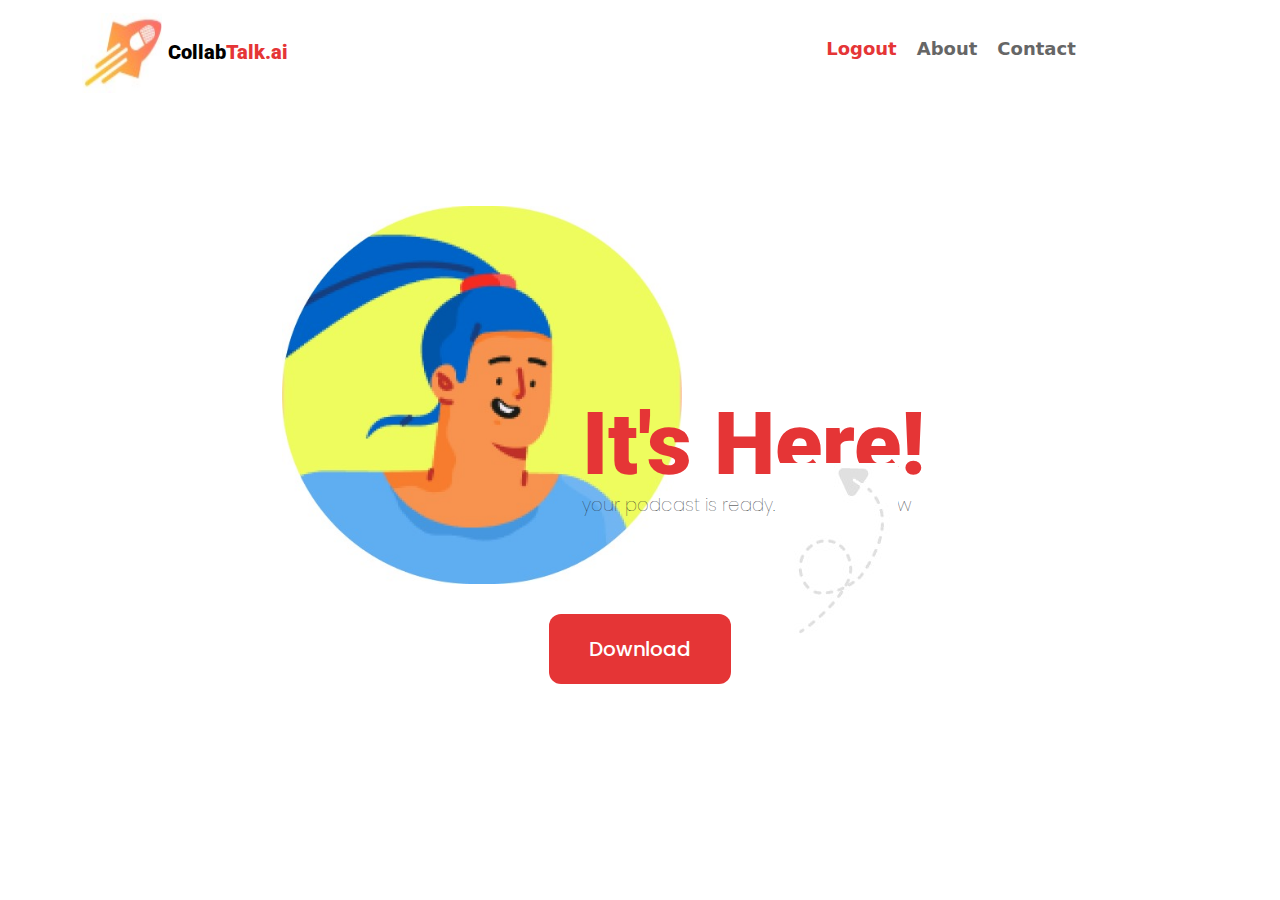
<file: logout.html>
<!DOCTYPE html>
<html lang="en">
<head>
    <meta charset="UTF-8">
    <meta http-equiv="X-UA-Compatible" content="IE=edge">
    <meta name="viewport" content="width=device-width, initial-scale=1.0">
    <title>Logout</title>
     <!-- CSS LINK -->
     <link rel="stylesheet" href="style.css">
     <link rel="stylesheet" href="https://cdn.jsdelivr.net/npm/bootstrap@5.2.3/dist/css/bootstrap.min.css">
</head>
<body>
    <div class="container">
        <div class="row">
            <div class="col-lg-6 col-12">
                <div class="navbar">
                   <a class="navbar-brand" href="index.html">
                    <img src="assets/rocket.jpg" width="80" height="80" class="d-inline-block align-center" alt="logo">
                    <p>Collab<span>Talk.ai</span></p>
                    </a>
                </div>
            </div>
            <div class="col-lg-6 col-12">
                <div class="navbar-right">
                    <ul>
                        <li><a class="active" href="logout.html">Logout</a></li>
                        <li><a href="podcastgenerator.html">About</a></li>
                        <li><a href="index.html">Contact</a></li>
                    </ul>
                </div>
            </div>
        </div>
    </div>
    <div class="container">
        <div class="row">
            <div class="col-lg-12 col-12">
                <div class="logout-section">
                    <img src="assets/girl.jpg" alt="Girl" style="width:400px; height:378px;">
                    <h1>It's Here!</h1>
                    <p class="fw-lighter">your podcast is ready. Download now</p>
                    <center><button>Download</button></center>
                    <img class="rocket" src="assets/arrow.jpg" alt="arrow">
                </div>
            </div>
        </div>
    </div>


    <script src="https://cdn.jsdelivr.net/npm/bootstrap@5.2.3/dist/js/bootstrap.min.js"></script>
</body>
</html>
</file>
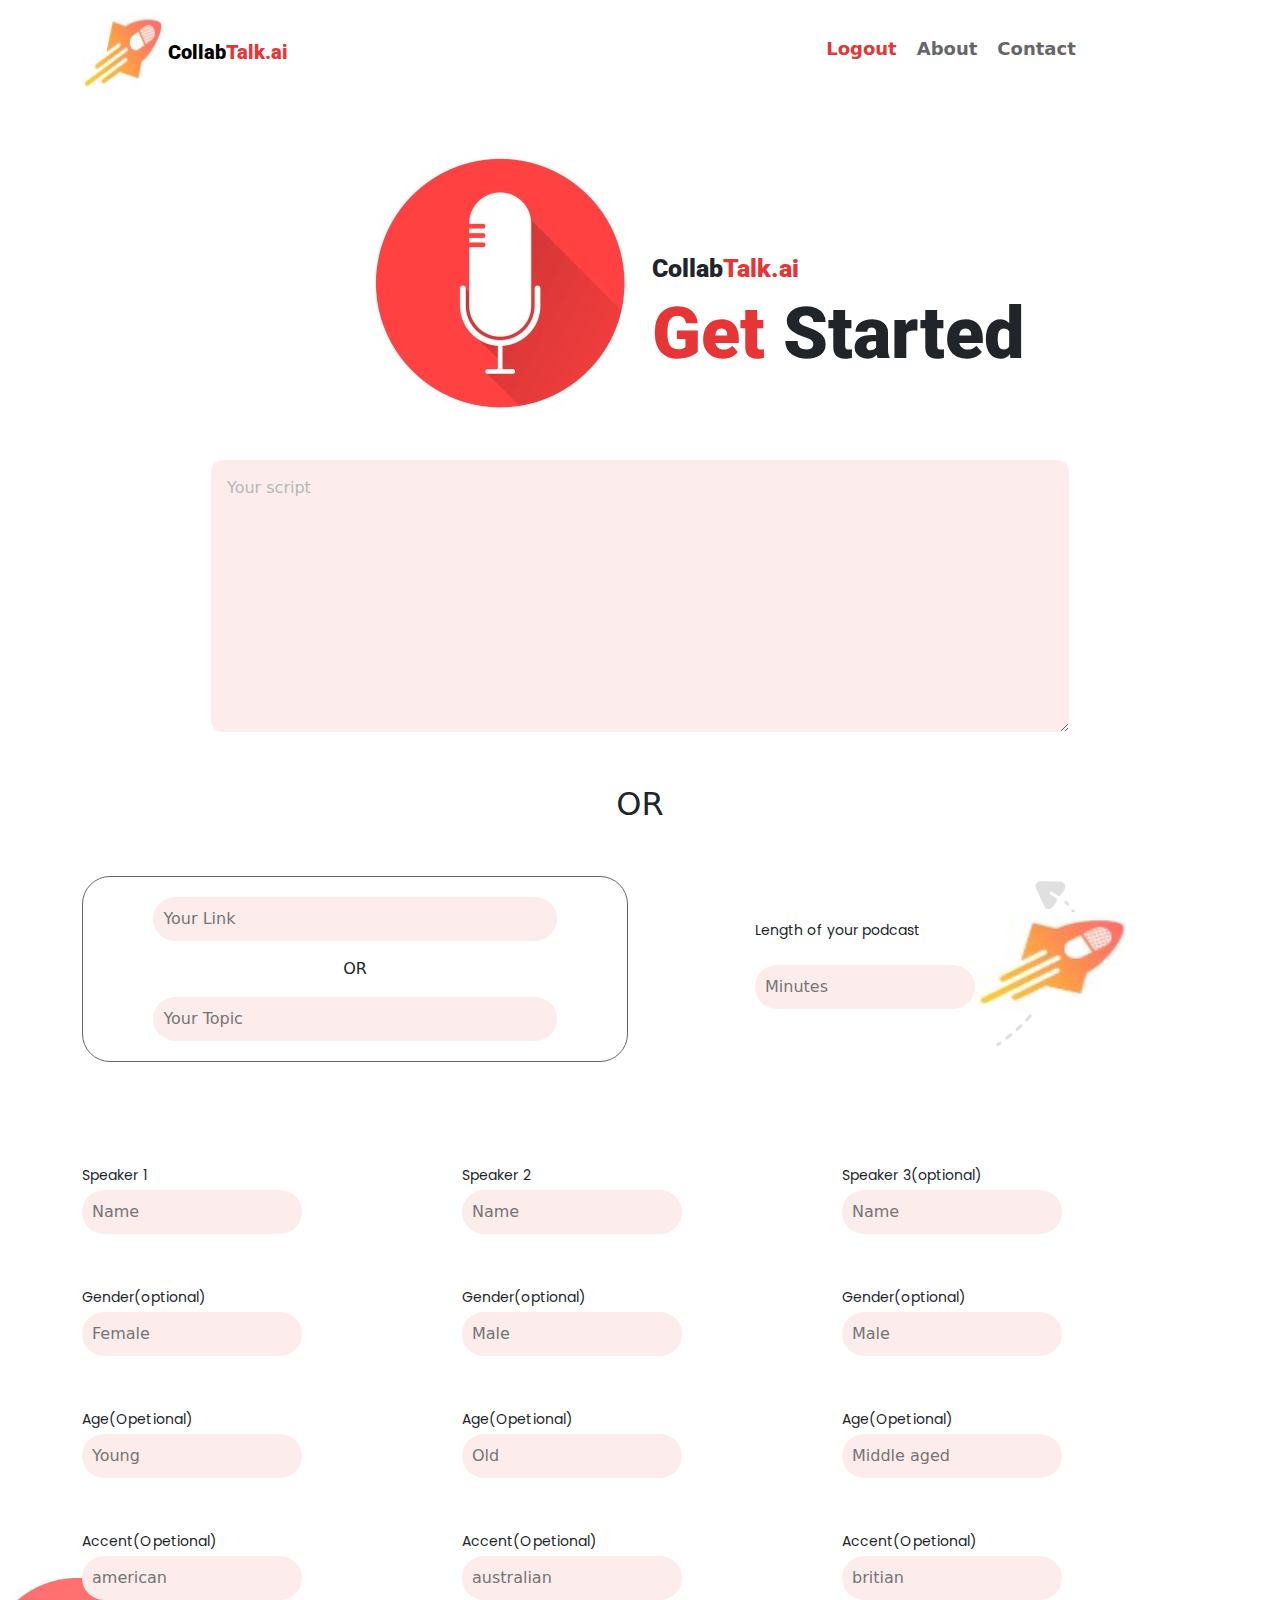
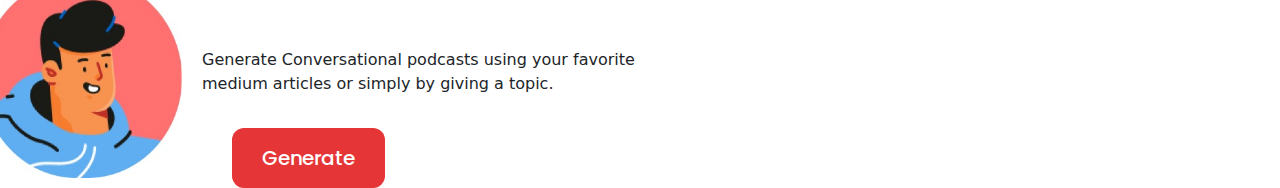
<file: podcastgenerator.html>
<!DOCTYPE html>
<html lang="en">
<head>
    <meta charset="UTF-8">
    <meta http-equiv="X-UA-Compatible" content="IE=edge">
    <meta name="viewport" content="width=device-width, initial-scale=1.0">
    <title>Podcast Generator</title>
     <!-- CSS LINK -->
     <link rel="stylesheet" href="style.css">
     <link rel="stylesheet" href="https://cdn.jsdelivr.net/npm/bootstrap@5.2.3/dist/css/bootstrap.min.css">
</head>
<body>
    <div class="container">
        <div class="row">
            <div class="col-6">
                <div class="navbar">
                   <a class="navbar-brand" href="index.html">
                    <img src="assets/rocket.jpg" width="80" height="80" class="d-inline-block align-center" alt="logo">
                    <p>Collab<span>Talk.ai</span></p>
                    </a>
                </div>
            </div>
            <div class="col-6">
                <div class="navbar-right">
                    <ul>
                        <li><a class="active" href="index.html">Logout</a></li>
                        <li><a href="podcastgenerator.html">About</a></li>
                        <li><a href="logout.html">Contact</a></li>
                    </ul>
                </div>
            </div>
        </div>
    </div>
    <div class="container my-5">
        <div class="row">
            <div class="col-lg-6">
                <div class="podcast-left">
                    <img  src="assets/podcast.jpg" alt="podcast image">
                </div>
            </div>
            <div class="col-lg-6">
                <div class="podcast-right">
                    <h3>Collab<span>Talk.ai<span></h3>
                    <h1><span>Get</span> Started</h1>
                </div>
            </div>
        </div>
    </div>
    <div class="container">
        <div class="row">
            <div class="col">
                <div class="textarea">
                    <textarea class="p-3" name="textarea" id="textarea" cols="100" rows="10">Your script</textarea>
                </div>
            </div> 
            </div>
        </div>
    </div>
    <div class="my-5 fs-2 fw-light text-center"> OR</div>
    <div class="container">
        <div class="row">
            <div class="col-6">
                <div class="data">
                    <input type="text" placeholder="Your Link">
                    <div class="my-3">OR</div>
                    <input type="text" placeholder="Your Topic">
                </div>
            </div>
            <div class="col-6">
                <div class="data-time">
                    <form action="">
                        <label for="audio">Length of your podcast</label><br>
                        <input type="text" placeholder="Minutes">
                    </form>
                    <img src="assets/arrow.jpg" alt="arrow">
                    <img class="rocket" src="assets/rocket.jpg" alt="logo-rocket" width="150" height="100">
                </div>
            </div>
        </div>
    </div>
    <div class="container my-5">
        <div class="row">
            <div class="col-lg-4">
                <div class="details">
                    <form action="">
                        <label for="audio">Speaker 1</label><br>
                        <input type="text" placeholder="Name">
                    </form>
                </div>
            </div>
            <div class="col-lg-4">
                <div class="details">
                    <form action="">
                        <label for="audio">Speaker 2</label><br>
                        <input type="text" placeholder="Name">
                    </form>
                </div>
            </div>
            <div class="col-lg-4">
                <div class="details">
                    <form action="">
                        <label for="audio">Speaker 3(optional)</label><br>
                        <input type="text" placeholder="Name">
                    </form>
                </div>
            </div>
        </div>
    </div>
    <div class="container my-5">
        <div class="row">
            <div class="col-lg-4">
                <div class="details">
                    <form action="">
                        <label for="audio">Gender(optional)</label><br>
                        <input type="text" placeholder="Female">
                    </form>
                </div>
            </div>
            <div class="col-lg-4">
                <div class="details">
                    <form action="">
                        <label for="audio">Gender(optional)</label><br>
                        <input type="text" placeholder="Male">
                    </form>
                </div>
            </div>
            <div class="col-lg-4">
                <div class="details">
                    <form action="">
                        <label for="audio">Gender(optional)</label><br>
                        <input type="text" placeholder="Male">
                    </form>
                </div>
            </div>
        </div>
    </div>
    <div class="container my-5">
        <div class="row">
            <div class="col-lg-4">
                <div class="details">
                    <form action="">
                        <label for="audio">Age(Opetional)</label><br>
                        <input type="text" placeholder="Young">
                    </form>
                </div>
            </div>
            <div class="col-lg-4">
                <div class="details">
                    <form action="">
                        <label for="audio">Age(Opetional)</label><br>
                        <input type="text" placeholder="Old">
                    </form>
                </div>
            </div>
            <div class="col-lg-4">
                <div class="details">
                    <form action="">
                        <label for="audio">Age(Opetional)</label><br>
                        <input type="text" placeholder="Middle aged">
                    </form>
                </div>
            </div>
        </div>
    </div>
    <div class="container my-5">
        <div class="row">
            <div class="col-lg-4">
                <div class="details">
                    <form action="">
                        <label for="audio">Accent(Opetional)</label><br>
                        <input type="text" placeholder="american">
                    </form>
                </div>
            </div>
            <div class="col-lg-4">
                <div class="details">
                    <form action="">
                        <label for="audio">Accent(Opetional)</label><br>
                        <input type="text" placeholder="australian">
                    </form>
                </div>
            </div>
            <div class="col-lg-4">
                <div class="details">
                    <form action="">
                        <label for="audio">Accent(Opetional)</label><br>
                        <input type="text" placeholder="britian">
                    </form>
                </div>
            </div>
        </div>
    </div>
    <div class="container">
        <div class="row">
            <div class="col">
                <div class="last">
                    <img src="assets/boy.jpg" alt="Boy">
                    <p>Generate Conversational podcasts using your favorite medium articles or simply by giving a topic.</p>
                    <button>Generate</button>
                </div>
            </div>
        </div>
    </div>
   



    <script src="https://cdn.jsdelivr.net/npm/bootstrap@5.2.3/dist/js/bootstrap.min.js"></script>
</body>
</html>
</file>
<file: style.css>
@import url('https://fonts.googleapis.com/css2?family=Inter:wght@300;400;600;700&display=swap');
@import url('https://fonts.googleapis.com/css2?family=Poppins:wght@400;500;600;700&family=Roboto:wght@900&display=swap');

*{
    margin: 0;
    padding: 0;
    box-sizing: border-box;
}

.navbar p {
    font-family: roboto;
    font-weight: 900;
    display: inline-block;
    margin-top: 20px;
}
.navbar span {
    color:#e53536;
}
.navbar-right ul {
    display: flex;
    align-items: end;
    justify-content: center;
    margin-top: 35px;
}
.navbar-right ul li {
    list-style: none;
}
.navbar-right ul li a {
    text-decoration: none;
    color: #666666;
    margin-left: 20px;
    font-size: 18px;
    font-weight: 600 ;
}
.navbar-right .active{
    color: #e53536;
}
.container .hero {
    height: 90vh;
}
.hero-right {
    margin-top: 80px;
}
.hero-right h5 {
    color: #e53536;
    font-weight: 600;
    margin-bottom: 20px;
    background-color: #f5555560;
    border-radius: 28px;
    width:40%;
    padding: 10px 20px;
    text-align: center;
}
.hero-right h1 {
    font-size: 80px;
    font-weight: 700;
    line-height: 88px;
    letter-spacing: -5;
}
.hero-right h1 span {
    font-weight: 500;
    color: #e53536;
}
.hero-right p {
    font-family: Poppins;
    font-size: 18px;
    font-weight: 400;
    line-height: 30px;
    letter-spacing: 0.005em;
    text-align: left;
    margin-top: 20px;
    
}
.hero-right button {
    background-color: #f86061;
    padding: 20px 40px;
    border: none;
    border-radius: 12px;
    margin-top: 30px;
    font-family: Poppins;
    font-size: 20px;
    font-weight: 500;
    line-height: 20px;
    letter-spacing: 0em;
    text-align: center;
    color: white;

}

/* WORK SECTION */

.work-section {
    background-color: #fef5f5;
}
.text-section {
    margin-top: 150px;
    text-align: center;
}
.text-section h5 {
    font-family: Poppins;
    font-size: 18px;
    font-weight: 500;
    line-height: 24px;
    letter-spacing: 0.01em;
    text-align: center;
    color:#F54748;
}
.text-section h2 {
    font-family: Poppins;
    font-size: 40px;
    font-weight: 700;
    line-height: 54px;
    letter-spacing: 0em;
    text-align: center;
    color: #2e2e2e;
}
.card {
    width: 300px;
    height: 310px;
    border-radius: 12px;
    border: none;
}
.card img{
    width: 102px;
    height: 75px;
}
.card .middle-img {
    background-color: #e53536;
    transform: rotate();
}
.card-body .card-title {
    font-family: Poppins;
    font-size: 22px;
    font-weight: 600;
    line-height: 33px;
    letter-spacing: -0.01em;
    text-align: center;

}
.card-body .card-text {
    font-family: Poppins;
    font-size: 14px;
    font-weight: 400;
    line-height: 25px;
    letter-spacing: 0em;
    text-align: center;
    margin-bottom: 20px;

}

/* Logout Pge */

.logout-section {
    position: relative;
    margin-top: 100px;
}

.logout-section Img {
    margin-left: 200px;
}
.logout-section h1 {
    position: absolute;
    left: 500px;
    bottom: 180px;
    color: #e53536;
    font-family: Roboto;
    font-size: 87px;
    font-weight: 900;

}
.logout-section p {
    position: absolute;
    left: 500px;
    bottom: 150px;
    font-family: Poppins;
    font-size: 18px;
    font-weight: 400;

}
.logout-section button {
    text-align: center;
    border: none;
    border-radius: 12px;
    background-color: #e53536;
    padding: 20px 40px;
    color: white;
    margin-top: 30px;
    font-family: Poppins;
    font-size: 20px;
    font-weight: 500;
}
.logout-section .rocket {
    position: absolute;
    right: 300px;
    bottom: 50px;
}

/* PODCAST PAGE */


.podcast-left {
    display: flex;
    justify-content: flex-end;
    
}
.podcast-right h3 {
    font-family: Roboto;
    font-size: 25px;
    font-weight: 900;
    line-height: 29px;

}
.podcast-right span {
    color: #e53536;
}
.podcast-right {
   display: flex;
   justify-content: flex-start;
   margin-top: 100px;
   flex-direction: column;
}
.podcast-right h1 {
    font-family: Roboto;
    font-size: 72px;
    font-weight: 900;
}
.textarea textarea {
    display: block;
    margin: 0 auto;
    background-color:#Fdecec;
    ;
    border: none;
    border-radius: 12px;
    color: rgb(183, 183, 183);
}
.data {
    margin-bottom: 50px;
    border: 1px solid #666666;
    border-radius: 28px;
    padding: 20px;
    text-align: center;
}
.data input {
    width: 80%;
    border: none;
    padding: 10px;
    background-color: #fdecec;
    border-radius: 28px;
}
.data-time {
    display: flex;
    justify-content:center;
    align-items: center;
    position: relative;
}
.data-time label {
    font-family: Poppins;
    font-size: 14px;
    font-weight: 400;
    line-height: 30px;
    letter-spacing: 0.005em;
    text-align: left;
}
.data-time input {
    border: none;
    padding: 10px;
    background-color: #fdecec;
    border-radius: 28px;
    margin-top: 20px;
}
.data-time .rocket {
    position: absolute;
    margin-right: -250px;
}
.details label {
    font-family: Poppins;
    font-size: 14px;
    font-weight: 400;
    line-height: 30px;
    letter-spacing: 0.005em;
    text-align: left;
}
.details input {
    border: none;
    padding: 10px;
    background-color: #fdecec;
    border-radius: 28px;
}
.last {
    position: relative;;
}
.last img {
    width: 200px;
    height: 200px;
    position: absolute;
    top: -70px;
    left: -100px;
    z-index: -1;
}
.last p {
    width: 40%;
    position: absolute;
    left: 120px;
}
.last button {
    position: absolute;
    left: 150px;
    text-align: center;
    border: none;
    border-radius: 12px;
    background-color: #e53536;
    padding: 15px 30px;
    color: white;
    margin-top: 80px;
    font-family: Poppins;
    font-size: 20px;
    font-weight: 500;
}
</file>
